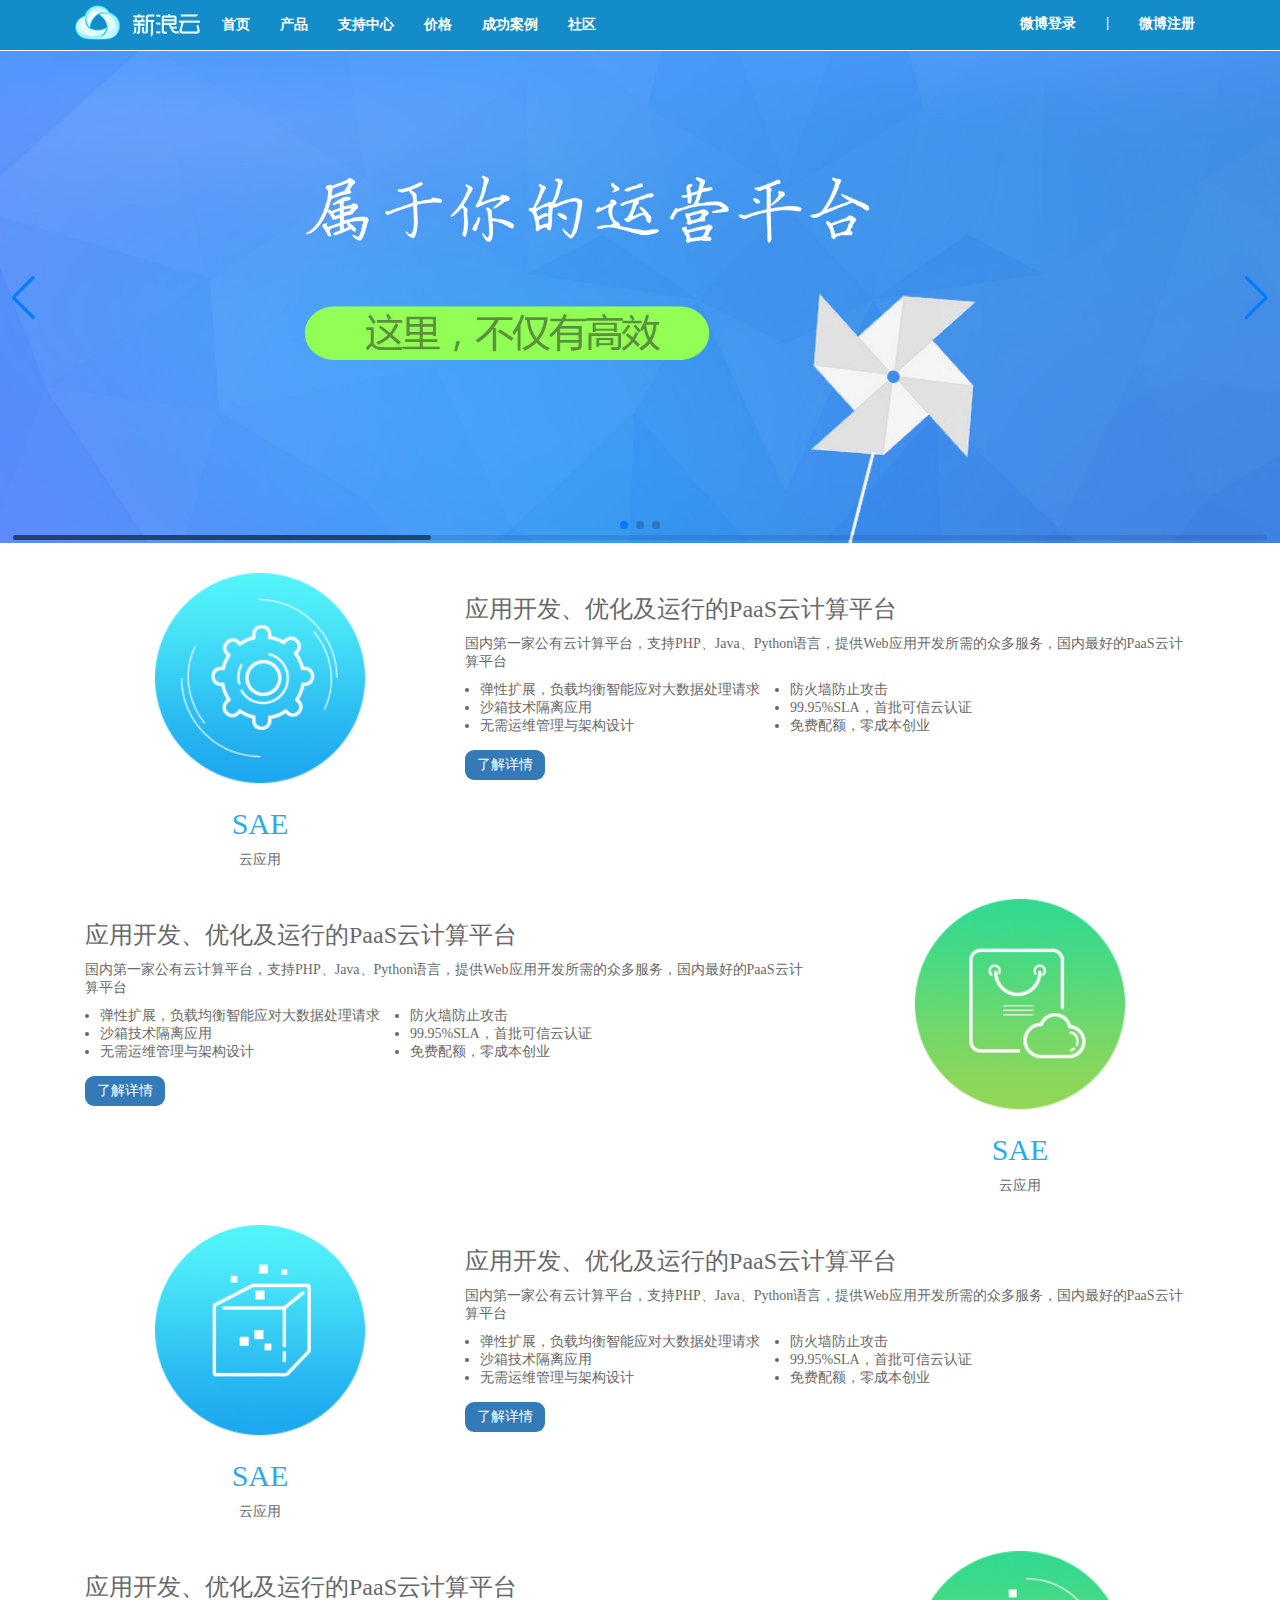
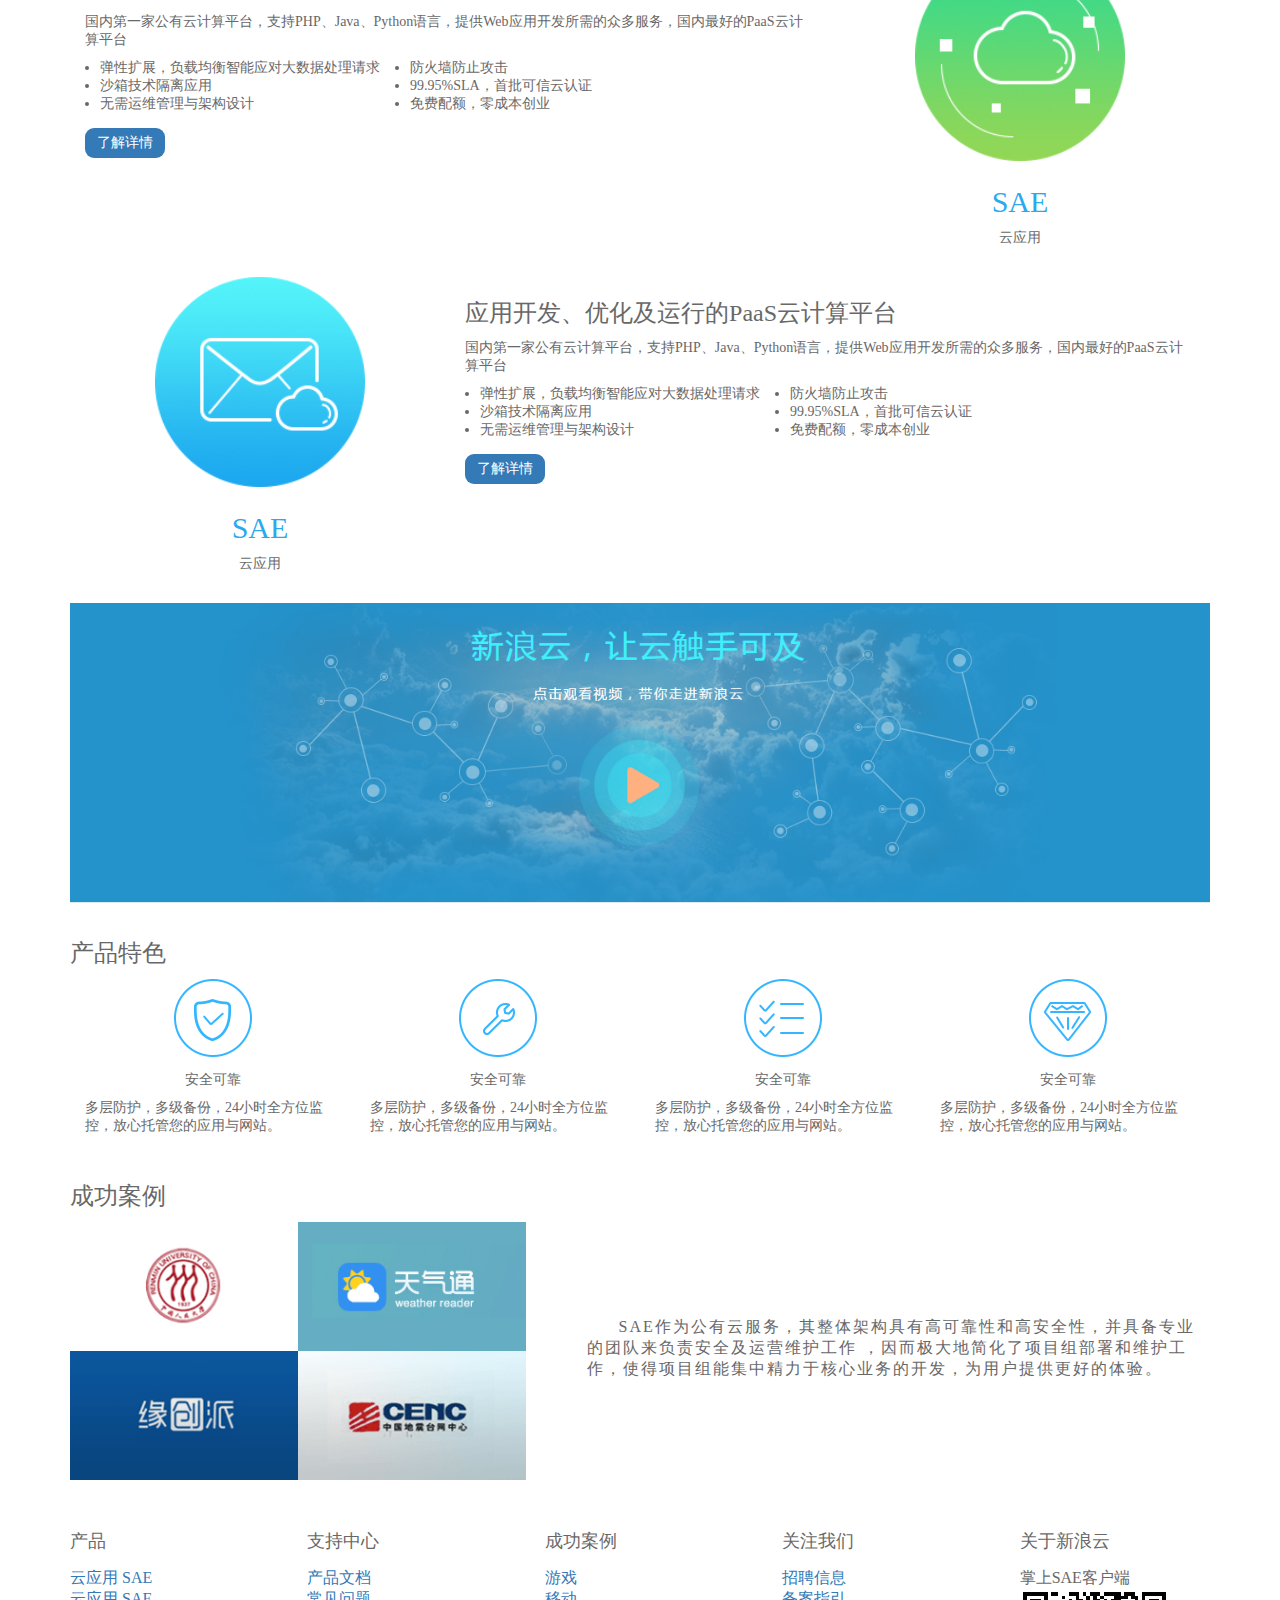
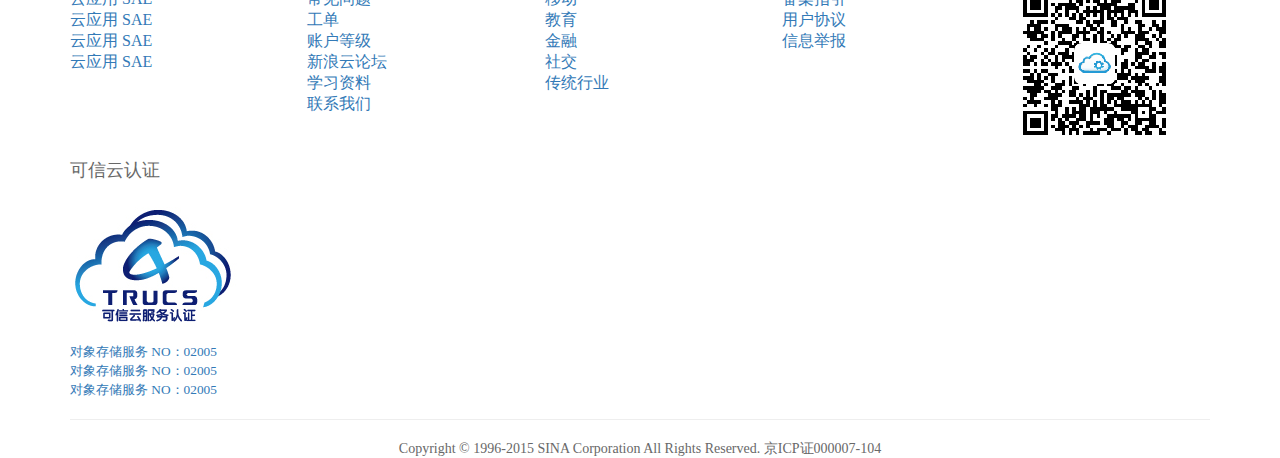
<file: 新浪云/index.html>
<!DOCTYPE html>
<html>
	<head>
		<meta charset="utf-8" />
		<meta name="viewport" content="width=device-width,initial-scale=1,minimum-scale=1,maximum-scale=1,user-scalable=no" />
		<title>新浪云</title>
		<link rel="stylesheet" href="css/index.css">
		<link rel="stylesheet" href="css/swiper.css">
	</head>
	<body>
		<!-- 页头 -->
		<header >
			<div class="container clearfix">
						<!-- 新浪云标志-->
						<div class="logo"><img src="img/logo.png" alt=""></div>
						<!-- 页头的左边部分 -->
						<div class="header_left">
								<ul  class="clearfix">
									<li><a href="#">首页</a></li>
									<li><a href="#">产品</a></li>
									<li><a href="#">支持中心</a></li>
									<li><a href="#">价格</a></li>
									<li><a href="#">成功案例</a></li>
									<li><a href="#">社区</a></li>
								</ul>
						</div>
						<!-- 页头的右边部分 -->
						<div class="header_right clearfix">
								<a href="">微博登录</a>
								<a href="">|</a>
								<a href="">微博注册</a>
						</div>
				</div>		
		</header>
		<!-- 轮播图 -->
		<div class="swiper-container">
		    <div class="swiper-wrapper">
		       <div class="swiper-slide"><img src="img/1.jpg" alt=""></div>
		        <div class="swiper-slide"><img src="img/2.jpg" alt=""></div>
		        <div class="swiper-slide"><img src="img/1.jpg" alt=""></div>
		    </div>
		    <!-- 如果需要分页器 -->
		    <div class="swiper-pagination"></div>
		    
		    <!-- 如果需要导航按钮 -->
		    <div class="swiper-button-prev"></div>
		    <div class="swiper-button-next"></div>
		    
		    <!-- 如果需要滚动条 -->
		    <div class="swiper-scrollbar"></div>
		</div>
		<!-- 网页主体 -->
		<div class="container">
				<!-- 网页开发云应用一 -->
				<section>
						<div class="left">
								<img src="img/cont1.png" alt="">
								<h2 class="mySAE">SAE</h2>
								<p>云应用</p>
						</div>
						<div class="right ">
								<h3>应用开发、优化及运行的PaaS云计算平台</h3>
								<p>国内第一家公有云计算平台，支持PHP、Java、Python语言，提供Web应用开发所需的众多服务，国内最好的PaaS云计算平台</p>
								<div  class="ul_list">
										<ul class="col-md-6 col-xs-12  right_left">
										<li>弹性扩展，负载均衡智能应对大数据处理请求</li>
										<li>沙箱技术隔离应用</li>
										<li>无需运维管理与架构设计</li>
									</ul>
									<ul class="col-md-6 col-xs-12">
										<li>防火墙防止攻击</li>
										<li>99.95%SLA，首批可信云认证</li>
										<li>免费配额，零成本创业</li>
									</ul>
								</div>
								
								<a href="#" class="btn bg-primary">了解详情</a>
						</div>
				</section>
				<!-- 网页开发云应用二 -->
				<section>
						<div class="right">
								<h3>应用开发、优化及运行的PaaS云计算平台</h3>
								<p>国内第一家公有云计算平台，支持PHP、Java、Python语言，提供Web应用开发所需的众多服务，国内最好的PaaS云计算平台</p>
								<div  class="ul_list">
										<ul class="col-md-6 col-xs-12  right_left">
										<li>弹性扩展，负载均衡智能应对大数据处理请求</li>
										<li>沙箱技术隔离应用</li>
										<li>无需运维管理与架构设计</li>
									</ul>
									<ul class="col-md-6 col-xs-12">
										<li>防火墙防止攻击</li>
										<li>99.95%SLA，首批可信云认证</li>
										<li>免费配额，零成本创业</li>
									</ul>
								</div>
								<a href="#" class="btn bg-primary">了解详情</a>
						</div>
						<div class="left">
								<img src="img/cont2.png" alt="">
								<h2 class="mySAE">SAE</h2>
								<p>云应用</p>
						</div>
				</section>
				<!-- 网页开发云应用三 -->
				<section>
						<div class="left">
								<img src="img/cont3.png" alt="">
								<h2 class="mySAE">SAE</h2>
								<p>云应用</p>
						</div>
						<div class="right">
								<h3>应用开发、优化及运行的PaaS云计算平台</h3>
								<p>国内第一家公有云计算平台，支持PHP、Java、Python语言，提供Web应用开发所需的众多服务，国内最好的PaaS云计算平台</p>
								<div  class="ul_list">
										<ul class="col-md-6 col-xs-12  right_left">
										<li>弹性扩展，负载均衡智能应对大数据处理请求</li>
										<li>沙箱技术隔离应用</li>
										<li>无需运维管理与架构设计</li>
									</ul>
									<ul class="col-md-6 col-xs-12">
										<li>防火墙防止攻击</li>
										<li>99.95%SLA，首批可信云认证</li>
										<li>免费配额，零成本创业</li>
									</ul>
								</div>
								<a href="#" class="btn bg-primary">了解详情</a>
						</div>
				</section>
				<!-- 网页开发云应用四 -->
				<section>
						<div class="right">
								<h3>应用开发、优化及运行的PaaS云计算平台</h3>
								<p>国内第一家公有云计算平台，支持PHP、Java、Python语言，提供Web应用开发所需的众多服务，国内最好的PaaS云计算平台</p>
								<div  class="ul_list">
										<ul class="col-md-6 col-xs-12  right_left">
										<li>弹性扩展，负载均衡智能应对大数据处理请求</li>
										<li>沙箱技术隔离应用</li>
										<li>无需运维管理与架构设计</li>
									</ul>
									<ul class="col-md-6 col-xs-12">
										<li>防火墙防止攻击</li>
										<li>99.95%SLA，首批可信云认证</li>
										<li>免费配额，零成本创业</li>
									</ul>
								</div>
								<a href="#" class="btn bg-primary">了解详情</a>
						</div>
						<div class="left">
								<img src="img/cont4.png" alt="">
								<h2 class="mySAE">SAE</h2>
								<p>云应用</p>
						</div>
				</section>
				<!-- 网页开发云应用五-->
				<section>
						<div class="left">
								<img src="img/cont5.png" alt="">
								<h2 class="mySAE">SAE</h2>
								<p>云应用</p>
						</div>
						<div class="right clearfix">
								<h3>应用开发、优化及运行的PaaS云计算平台</h3>
								<p>国内第一家公有云计算平台，支持PHP、Java、Python语言，提供Web应用开发所需的众多服务，国内最好的PaaS云计算平台</p>
								<div  class="ul_list">
										<ul class="col-md-6 col-xs-12  right_left">
										<li>弹性扩展，负载均衡智能应对大数据处理请求</li>
										<li>沙箱技术隔离应用</li>
										<li>无需运维管理与架构设计</li>
									</ul>
									<ul class="col-md-6 col-xs-12">
										<li>防火墙防止攻击</li>
										<li>99.95%SLA，首批可信云认证</li>
										<li>免费配额，零成本创业</li>
									</ul>
								</div>
								<a href="#" class="btn bg-primary">了解详情</a>
						</div>
				</section>
		</div>
		<!-- 视频 -->
		<article class="container">
		    <div class="video" style="margin-top:30px;">
		        <a href="#"><img  src="img/video.png" alt=""/></a>
		    </div>
		</article>
		<!--产品特色-->
		<section class="container prodect">
		    <h3>产品特色</h3>
		   <div class="row">
		        <div class="col-md-3 col-xs-6">
		            <div class="text-center">
		                <img src="img/icon1.png" alt=""/>
		
		                <p>安全可靠</p>
		            </div>
		            <p>多层防护，多级备份，24小时全方位监控，放心托管您的应用与网站。</p>
		        </div>
		        <div class="col-md-3 col-xs-6">
		            <div class="text-center">
		                <img src="img/icon2.png" alt=""/>
		                <p>安全可靠</p>
		            </div>
		            <p>多层防护，多级备份，24小时全方位监控，放心托管您的应用与网站。</p>
		        </div>
		        <div class="col-md-3 col-xs-6">
		            <div class="text-center">
		                <img src="img/icon3.png" alt=""/>
		
		                <p>安全可靠</p>
		            </div>
		            <p>多层防护，多级备份，24小时全方位监控，放心托管您的应用与网站。</p>
		        </div>
		        <div class="col-md-3 col-xs-6">
		            <div class="text-center">
		                <img src="img/icon4.png" alt=""/>
		                <p>安全可靠</p>
		            </div>
		            <p>多层防护，多级备份，24小时全方位监控，放心托管您的应用与网站。</p>
		        </div>
		    </div>
		
		</section>
		<section>
		<!-- 成功案例 -->
		<div class="container chengGong">
				<h3>成功案例</h3>
				<div class="row">
						<div class="col-xs-12 col-md-5" >
							 <a href="">
								 <img class="img-responsive" src="img/typical.png" alt="...">
							 </a>
						</div>
						<div class="col-xs-12 col-md-5">
								<p  > SAE作为公有云服务，其整体架构具有高可靠性和高安全性，并具备专业的团队来负责安全及运营维护工作
								    ，因而极大地简化了项目组部署和维护工作，使得项目组能集中精力于核心业务的开发，为用户提供更好的体验。 </p>
						</div>
				</div>
		</section>
		
		<!-- 网页尾部 -->
		<footer class="container">
				<div class="row">
					<div class="col-xs-6 col-md-2">
							<h4>产品</h4>
							<ul >
							    <li><a href="#">云应用 SAE</a></li>
							    <li><a href="#">云应用 SAE</a></li>
							    <li><a href="#">云应用 SAE</a></li>
							    <li><a href="#">云应用 SAE</a></li>
							    <li><a href="#">云应用 SAE</a></li>
							</ul>
					</div>
					
					<div class="col-xs-6 col-md-2">
							<h4>支持中心</h4>
							<ul >
							    <li><a href="#">产品文档</a></li>
							    <li><a href="#">常见问题</a></li>
							    <li><a href="#">工单</a></li>
							    <li><a href="#">账户等级</a></li>
							    <li><a href="#">新浪云论坛</a></li>
							    <li><a href="#">学习资料</a></li>
							    <li><a href="#">联系我们</a></li>
							</ul>
					</div>
					
					<div class="col-xs-6 col-md-2">
							<h4>成功案例</h4>
							<ul >
							    <li><a href="#">游戏</a></li>
							    <li><a href="#">移动</a></li>
							    <li><a href="#">教育</a></li>
							    <li><a href="#">金融</a></li>
							    <li><a href="#">社交</a></li>
							    <li><a href="#">传统行业</a></li>
							</ul>
					</div>
					
					<div class="col-xs-6 col-md-2">
							<h4>关注我们</h4>
							<ul >
							    <li><a href="#">招聘信息</a></li>
							    <li><a href="#">备案指引</a></li>
							    <li><a href="#">用户协议</a></li>
							    <li><a href="#">信息举报</a></li>
							</ul>
					</div>
					
					<div class="col-xs-6 col-md-2">
							<h4>关于新浪云</h4>
							<p>掌上SAE客户端</p>
							<img src="img/sao.png" alt=""/>
					</div>
					
					<div class="col-xs-6 col-md-2">
							<h4>可信云认证</h4>
							<img src="img/kexinyun.png" alt=""/>
							<a href="#">
							    <small>对象存储服务 NO：02005</small>
							</a>
							<a href="#">
							    <small>对象存储服务 NO：02005</small>
							</a>
							<a href="#">
							    <small>对象存储服务 NO：02005</small>
							</a>
					</div>
					
		
				</div>
			<hr/>
			<p class="text-center">Copyright © 1996-2015 SINA Corporation All Rights Reserved. 京ICP证000007-104</p>
		</footer>

	</body>
</html>
<script src="js/swiper.js"></script>
<script>
	var mySwiper = new Swiper ('.swiper-container', {
	 autoplay: {
	     	 disableOnInteraction:true,
	   		 },
	
	   direction: 'horizontal', // 垂直切换选项
	   // loop: true, // 循环模式选项
	   
	   // 如果需要分页器
	   autoplay:true,
	   pagination: {
	     el: '.swiper-pagination',
	   },
	   
	   // 如果需要前进后退按钮
	   // navigation: {
	   //   nextEl: '.swiper-button-next',
	   //   prevEl: '.swiper-button-prev',
	   // },
	   
	   // 如果需要滚动条
	   scrollbar: {
	     el: '.swiper-scrollbar',
	   },
	 })           
</script>
</file>
<file: 新浪云/css/index.css>
/*公共样式*/
body, h1, h2, h3, h4, h5, h6, hr, p, blockquote, dl, dt, dd, ul, ol, li, pre, form, fieldset, legend, button, input, textarea, th, td, a{ margin:0; padding:0; }
ul, ol { list-style:none; }
a { text-decoration:none;color:#000; touch-action: none; }
sup { vertical-align:text-top; }
sub{ vertical-align:text-bottom; }
legend { color:#000; }
fieldset, img { border:0; }
table { border-collapse:collapse; border-spacing:0; }
.clearfix:after{content:"";display:block;visibility:hidden;clear:both;height:0;}
*{box-sizing: border-box;}
body{
	color: #686868;
    font-family: "微软雅黑";
	}
.container{
	width: 1170px;
	margin: 0 auto;
	padding-left: 15px;
	padding-right: 15px;
}
/* 头部 */
header{
	position:fixed;
	top:0;
	left:0;
	float:inherit;
	z-index: 3;
	width:100%;
	height:50px;
	background-color: #148CCA;
}

header a{
	color: #fff; 
   font-size: 14px; 
   font-weight: bolder; 
		  }
header .logo{
	float: left;
	vertical-align: middle;
}
header .header_left{
	float: left;
}
header .header_left li{
	float: left;
	padding: 15px;
	line-height: 18px;
}
header .header_right{
	float: right;
}
header .header_right  a{
	float: left;
	padding: 15px;
}

/* 轮播图 */
.swiper-container{
	width:100%;
	height:492px;
	margin-top:51px;
	transition:height 0.1s ease-in;
}
.swiper-slide img{
	width:100%;
	height:100%;
}
/* 网页主体 */
section {
	display: flex;
	justify-content: space-between;
	flex-flow:wrap;
	margin-top:30px;
}
section .left {
    width: 33.33%;
	text-align: center;
	padding: 0 15px;
}

section .left .mySAE{
	color:#2AAAEC;
	font-size: 30px;
	font-weight:500;
	margin-top: 20px;
	margin-bottom: 10px;
}
section .left p{
	font-size: 14px;
}
section .right{
	width:66.66%;
	padding: 0 15px;
}
section .right h3{
	font-size: 24px;
	margin-top: 20px;
	margin-bottom: 10px;
	font-weight: 500;
}
section .right p{
	margin: 0 0 10px;
	font-size:14px;
}
section .right  .ul_list {
		display: flex;
	}
section .right  .ul_list ul{
	list-style: disc;
	padding:0 15px;
	font-size:14px;
	margin-bottom:15px;
}

 section .right .btn{
	    display: inline-block;
	    padding: 6px 12px;
	    border-radius: 9px;
	    font-size: 14px;
	    font-weight: 500;
	    text-align: center;
	    background-color: #337AB7;
	    color: #fff;
 }
 section .right .btn:hover{
	 background-color: #286090;
	 color:#000000;
 }
 
 /* 视频 */
 .video img{
	 width:100%;
	 height:100%;
 }
/* 产品特色 */
.prodect{
	/* height:214px; */
	margin-top:30px;
	display: flex;
	flex-flow:column;
}
.prodect h3{
	font-size: 24px;
	margin-bottom: 10px;
	font-weight: 500;
}
.prodect .row{
	width:100%;
	/* height:158px; */
	display: flex;
	justify-content: space-between;
	flex-flow:wrap;
	font-size: 14px;
}
.prodect .row > div{
	width: 25%;
	padding: 0 15px 15px;
}
.prodect .row .text-center{
	text-align: center;
}
.prodect .row .text-center p{
	margin:10px 0;
}
/* 成功案例 */

.chengGong h3{
	font-size: 24px;
	margin-bottom: 10px;
	font-weight: 500;
}
.chengGong .row{
	display: flex;
	justify-content: space-between; 
	flex-flow:wrap;
}
.chengGong .row > div:nth-child(1){
	width:40%;
}
.chengGong .row > div:nth-child(1) img{
	width:100%;
}
.chengGong .row > div:nth-child(2){
	width:56%;
	text-indent: 2em;
	padding:15px;
	margin:80px 0 10px;
	letter-spacing: 2px;
}
/* 网页底部 */
footer .row{
	margin-top:30px;
	/* height:240px; */
	display: flex;
	justify-content: space-between;
	flex-flow:wrap;
}
footer h4{
	font-size:18px;
	color:inherit;
	margin: 15px 0;
	font-weight: 500;
}
footer .row > div{
	width:16.7%;
}
footer hr{
	margin:20px 0;
	border:0;
	border-top:1px solid #eee;
}
footer a{
	display: inline-block;
	color:#337AB7;
}
footer .text-center{
	text-align: center;
	font-size:14px;
}

@media only screen and (min-width:1200px) {
 	.container{width:1170px;}
 	.swiper-container{height:492px;}
	section .left img{
		width:60%;
	}
	section .right img{
		width:60%;
	}
	.col-md-3{width:25%}
 }
 @media only screen and (max-width:1200px) {
 	.container{width:970px;}
	/* 轮播图 */
 	.swiper-container{height:323px;}
	/* 网页主体图片 */
	section .left img{
		width:60%;
	}
	section .right img{
		width:60%;
	}
	/* 产品特色 */
	.col-md-3{width:25%}
 }
 @media only screen and (max-width:992px) {
 	.container{width:760px;}
 	.header_left{display:none;}
 	.swiper-container{height:253px;}
	section .left{width:100%}
	section .right{width:100%}
	section:nth-child(2)) .left{ order: 1;}
	section:nth-child(2) .right{ order: 2;}
	section:nth-child(4)) .left{ order: 1;}
	section:nth-child(4) .right{ order: 2;}
	section .left img{
		width:38%;
	}
	section .right img{
		width:38%;
	}
	.col-xs-6{
		width: 50%!important;
		}
	.col-md-5{
		width: 80%!important;
		}
 }
 @media only screen and (max-width:760px) {
 	.container{width:500px;margin:0 0;}
 	.header_left{display:none;}
 	.swiper-container{height:133px;}
	section .left{width:100%}
	section .right{width:100%}
	section:nth-child(2)) .left{ order: 1;}
	section:nth-child(2) .right{ order: 2;}
	section:nth-child(4)) .left{ order: 1;}
	section:nth-child(4) .right{ order: 2;}
	section .left img{
		width:60%;
	}
	section .right img{
		width:60%;
	}
	.col-xs-6{
		   width: 50%!important;
		}
	.col-md-5{
		width: 80%!important;
		}
 }
</file>
